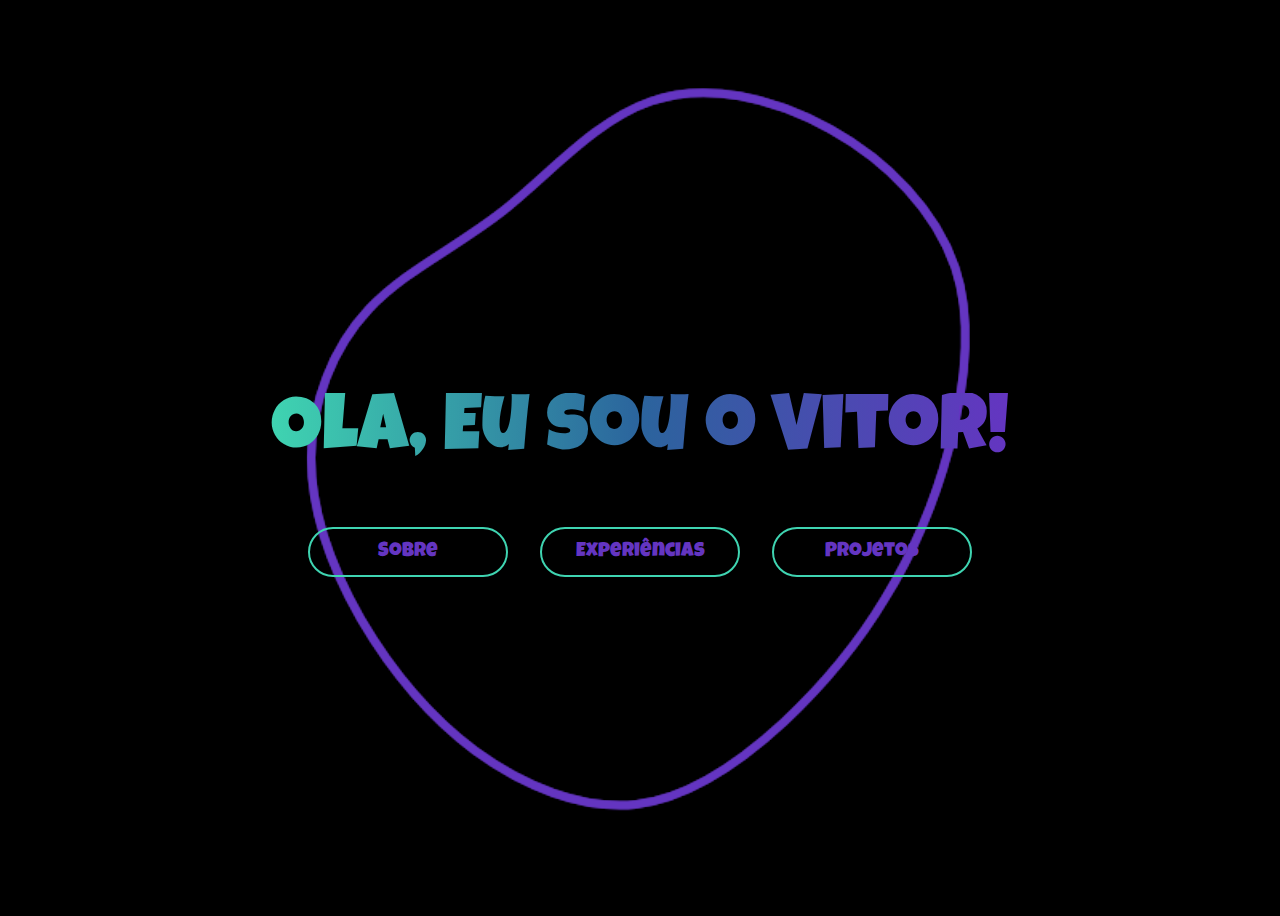
<file: index.html>
<!DOCTYPE html>
<html lang="pt-br">
<head>
    <meta charset="UTF-8">
    <meta name="viewport" content="width=device-width, initial-scale=1.0">
    <title>Bem Vindoo</title>
    <link rel="stylesheet" href="./styles/new_style/inicial.css">
    <link rel="preconnect" href="https://fonts.googleapis.com">
    <link rel="preconnect" href="https://fonts.gstatic.com" crossorigin>
    <link href="https://fonts.googleapis.com/css2?family=Luckiest+Guy&family=Tourney:ital,wght@0,900;1,900&display=swap" rel="stylesheet">
</head>
<body class="body_inicial">
    <section class="sessao">
        <div class="area">
            <img class="circulo_inicial_1" src="./imagens/circulo.png" alt="">
            <img class="circulo_inicial_2" src="./imagens/circulo.png" alt="">
            <div class="titulo">
                <h1>Olá, Eu sou o Vitor!</h1>
            </div>
            <div class="area_botoes">
                <a href="./pages/sobre.html"><button>Sobre</button></a>
                <a href="./pages/experiencias.html"><button>Experiências</button></a>
                <a href="./pages/projetos.html"><button>Projetos</button></a>
            </div>
        </div>
    </section>
</body>
</html>
</file>
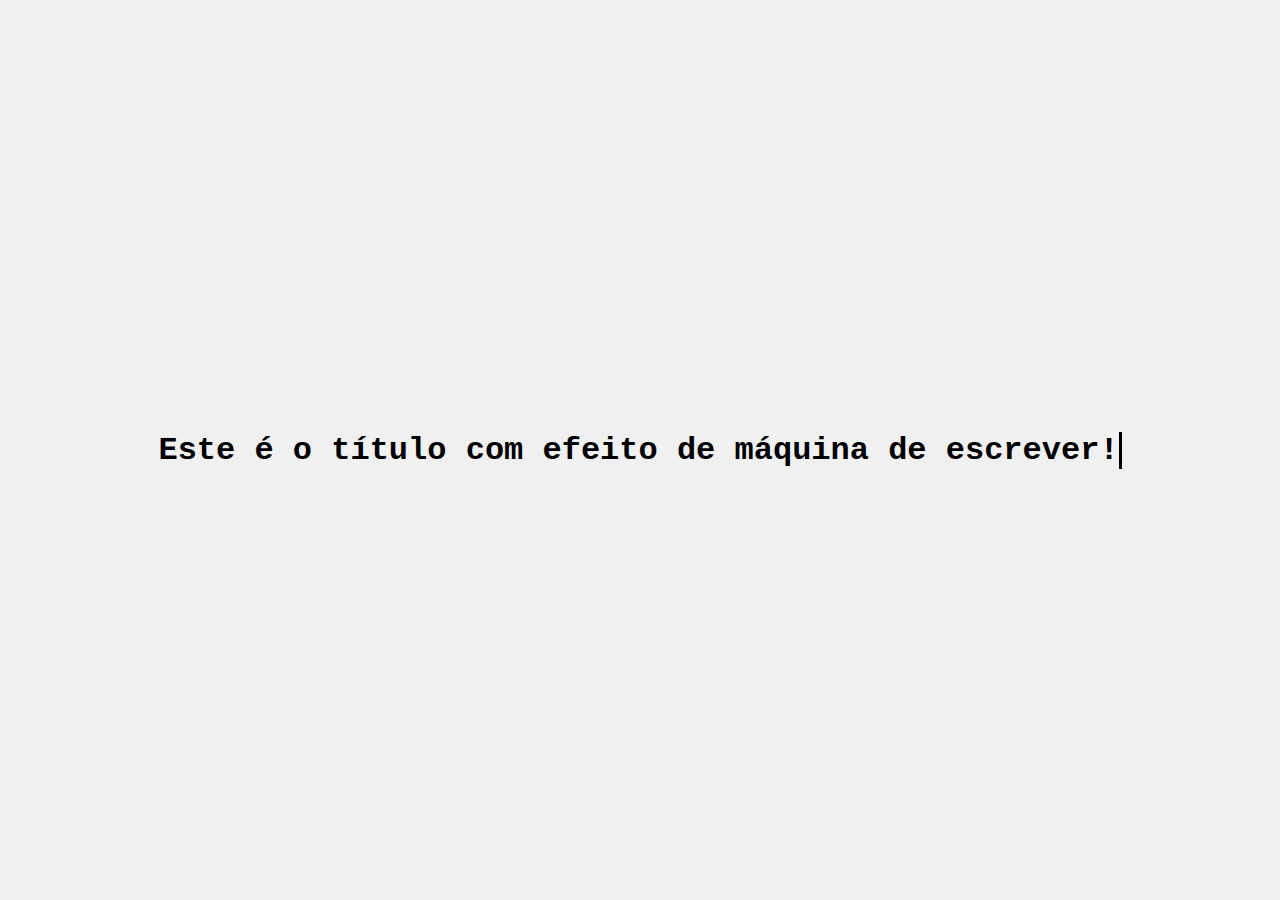
<file: teste.html>
<!DOCTYPE html>
<html lang="pt-br">
<head>
    <meta charset="UTF-8">
    <meta name="viewport" content="width=device-width, initial-scale=1.0">
    <title>Efeito Máquina de Escrever</title>
    <style>
        /* Definindo a animação da máquina de escrever */
        @keyframes maquinaDeEscrever {
            0% {
                width: 0; /* Inicialmente a largura é zero */
            }
            100% {
                width: 100%; /* Largura total do texto */
            }
        }

        body {
            font-family: 'Courier New', monospace; /* Usando uma fonte de máquina de escrever */
            display: flex;
            justify-content: center;
            align-items: center;
            height: 100vh;
            margin: 0;
            background-color: #f0f0f0;
        }

        h1.maquina-de-escrever {
            font-size: 2em;
            white-space: nowrap; /* Não permite que o texto quebre linha */
            overflow: hidden; /* Esconde o texto que ultrapassa o limite */
            border-right: 3px solid black; /* Simula o cursor da máquina de escrever */
            animation: maquinaDeEscrever 4s steps(30) 1s forwards, blink 0.75s step-end infinite; /* Animação da máquina de escrever + cursor piscando */
        }

        @keyframes blink {
            50% {
                border-color: transparent; /* Faz o "cursor" piscar */
            }
        }
    </style>
</head>
<body>

    <h1 class="maquina-de-escrever">Este é o título com efeito de máquina de escrever!</h1>

</body>
</html>
</file>
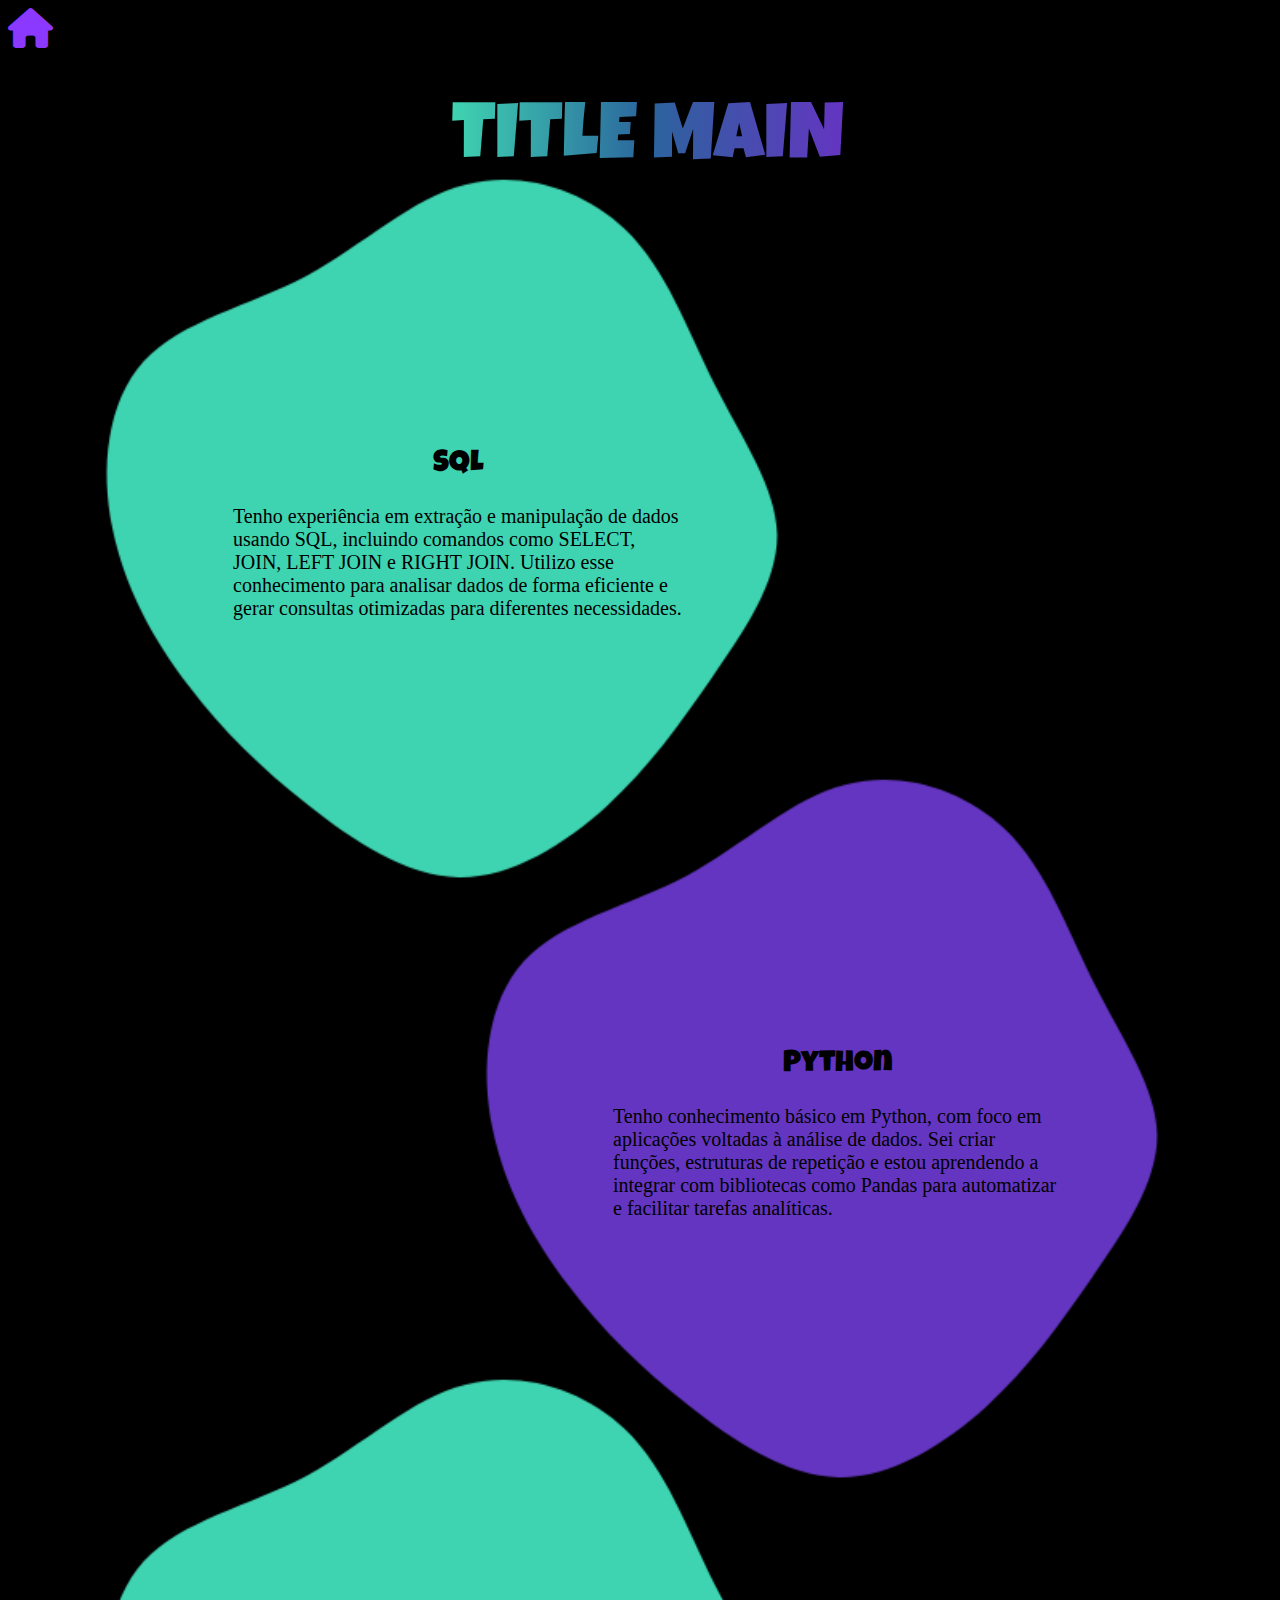
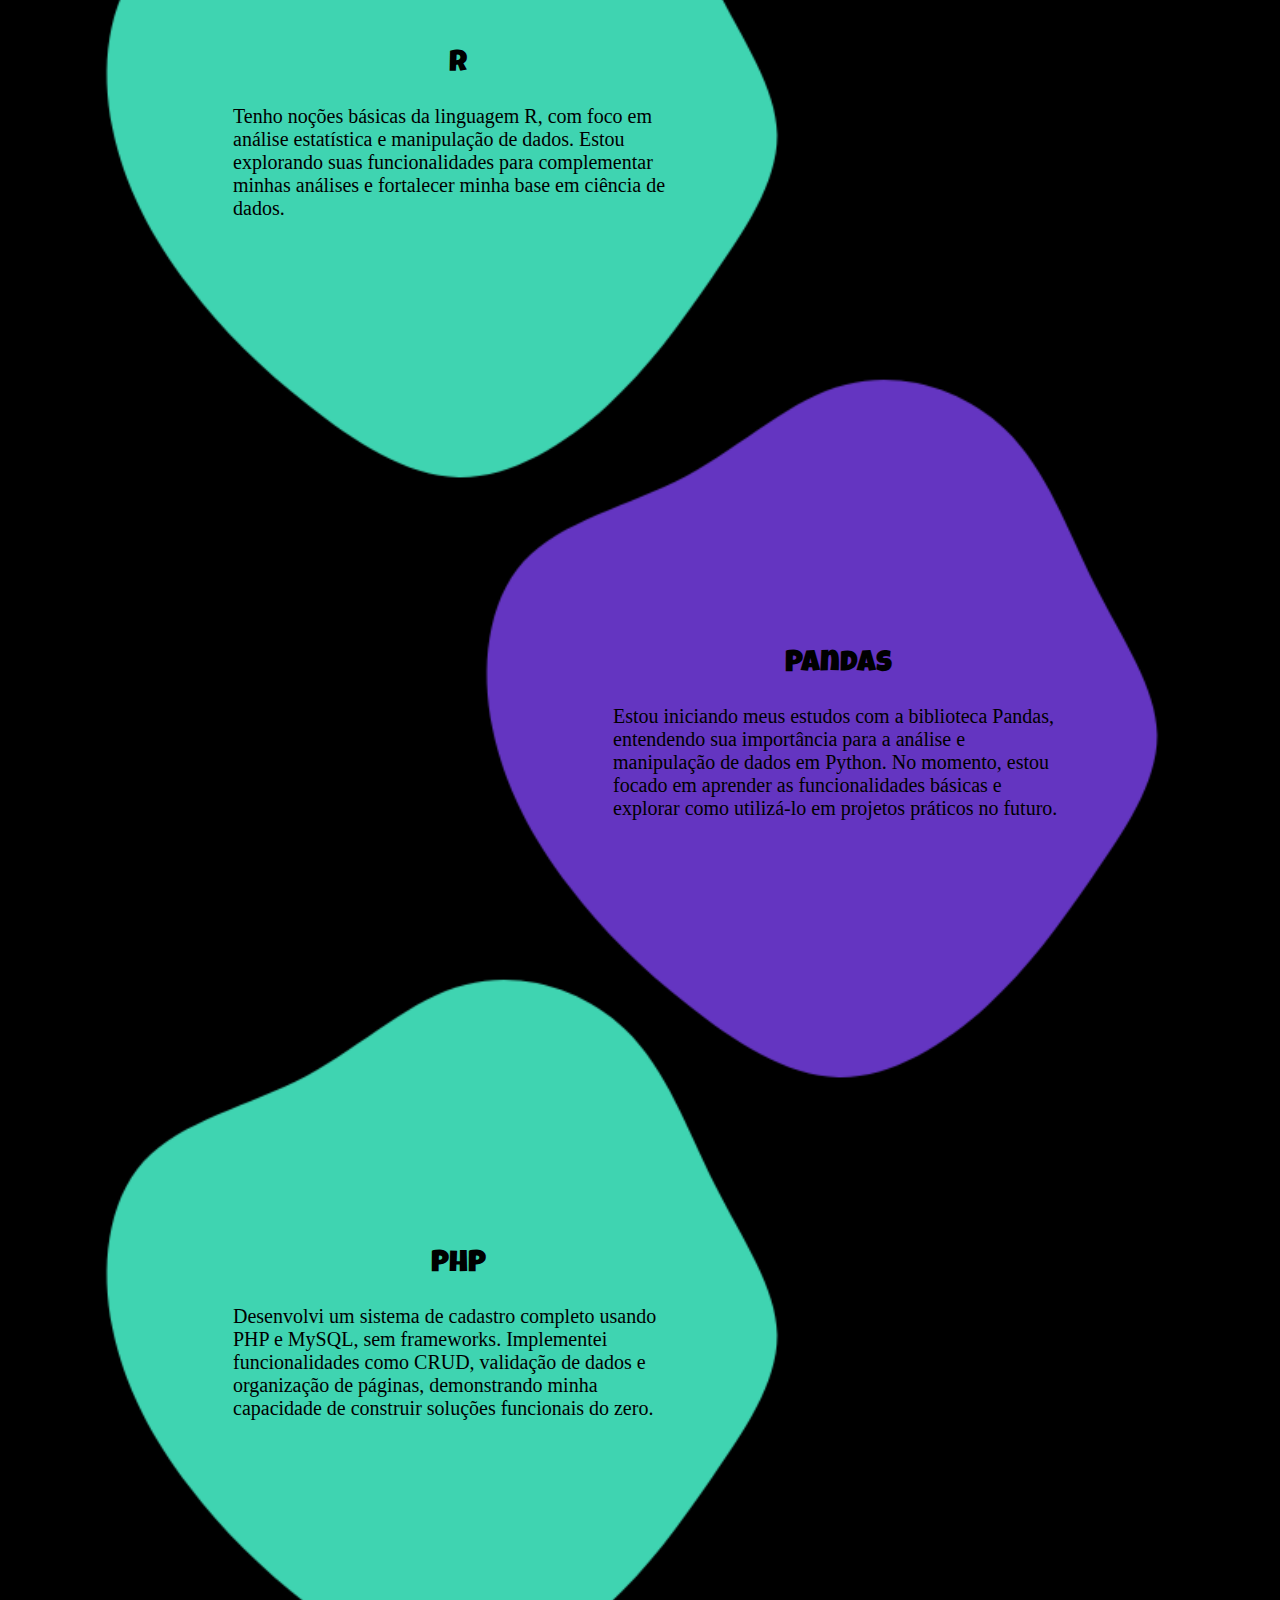
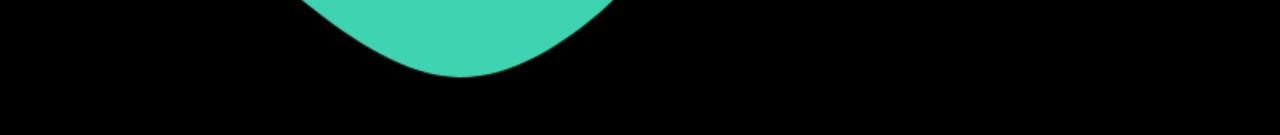
<file: pages/experiencias.html>
<!DOCTYPE html>
<html lang="pt-br">
<head>
    <meta charset="UTF-8">
    <meta name="viewport" content="width=device-width, initial-scale=1.0">
    <title>Experiências</title>
    <link rel="stylesheet" href="../styles/new_style/exp.css">
    <link rel="preconnect" href="https://fonts.googleapis.com">
    <link rel="preconnect" href="https://fonts.gstatic.com" crossorigin>
    <link href="https://fonts.googleapis.com/css2?family=Luckiest+Guy&family=Tourney:ital,wght@0,900;1,900&display=swap" rel="stylesheet">
    <link rel="stylesheet" href="https://cdnjs.cloudflare.com/ajax/libs/font-awesome/6.0.0-beta3/css/all.min.css">
</head>
<body class="body_exp">
    <div class="botao_voltar">
        <a href="../index.html"><i class="fa-solid fa-house"></i></a>
    </div>
    <h1 class="titulo_principal">TITLE MAIN</h1>
    <section class="sessao_left">
        <div class="area">
            <img class="fundo" src="../imagens/circulo_preenchido_azul.png" alt="">
            <h1>SQL</h1>
            <p>Tenho experiência em extração e manipulação de dados usando SQL, incluindo comandos como SELECT, JOIN, LEFT JOIN e RIGHT JOIN. Utilizo esse conhecimento para analisar dados de forma eficiente e gerar consultas otimizadas para diferentes necessidades.</p>
        </div>
    </section>
    <section class="sessao_right">
        <div class="area">
            <img class="fundo" src="../imagens/circulo_preenchido_roxo.png" alt="">
            <h1>Python</h1>
            <p>Tenho conhecimento básico em Python, com foco em aplicações voltadas à análise de dados. Sei criar funções, estruturas de repetição e estou aprendendo a integrar com bibliotecas como Pandas para automatizar e facilitar tarefas analíticas.</p>
        </div>
    </section>
    <section class="sessao_left">
        <div class="area">
            <img class="fundo" src="../imagens/circulo_preenchido_azul.png" alt="">
            <h1>R</h1>
            <p>Tenho noções básicas da linguagem R, com foco em análise estatística e manipulação de dados. Estou explorando suas funcionalidades para complementar minhas análises e fortalecer minha base em ciência de dados.</p>
        </div>
    </section>
        </div>
    </section>
    <section class="sessao_right">
        <div class="area">
            <img class="fundo" src="../imagens/circulo_preenchido_roxo.png" alt="">
            <h1>Pandas</h1>
            <p>Estou iniciando meus estudos com a biblioteca Pandas, entendendo sua importância para a análise e manipulação de dados em Python. No momento, estou focado em aprender as funcionalidades básicas e explorar como utilizá-lo em projetos práticos no futuro.</p>
        </div>
        </div>
    </section>    
    <section class="sessao_left">
        <div class="area">
            <img class="fundo" src="../imagens/circulo_preenchido_azul.png" alt="">
            <h1>PHP</h1>
            <p>Desenvolvi um sistema de cadastro completo usando PHP e MySQL, sem frameworks. Implementei funcionalidades como CRUD, validação de dados e organização de páginas, demonstrando minha capacidade de construir soluções funcionais do zero.</p>
        </div>
    </section>     
</body>
</html>
</file>
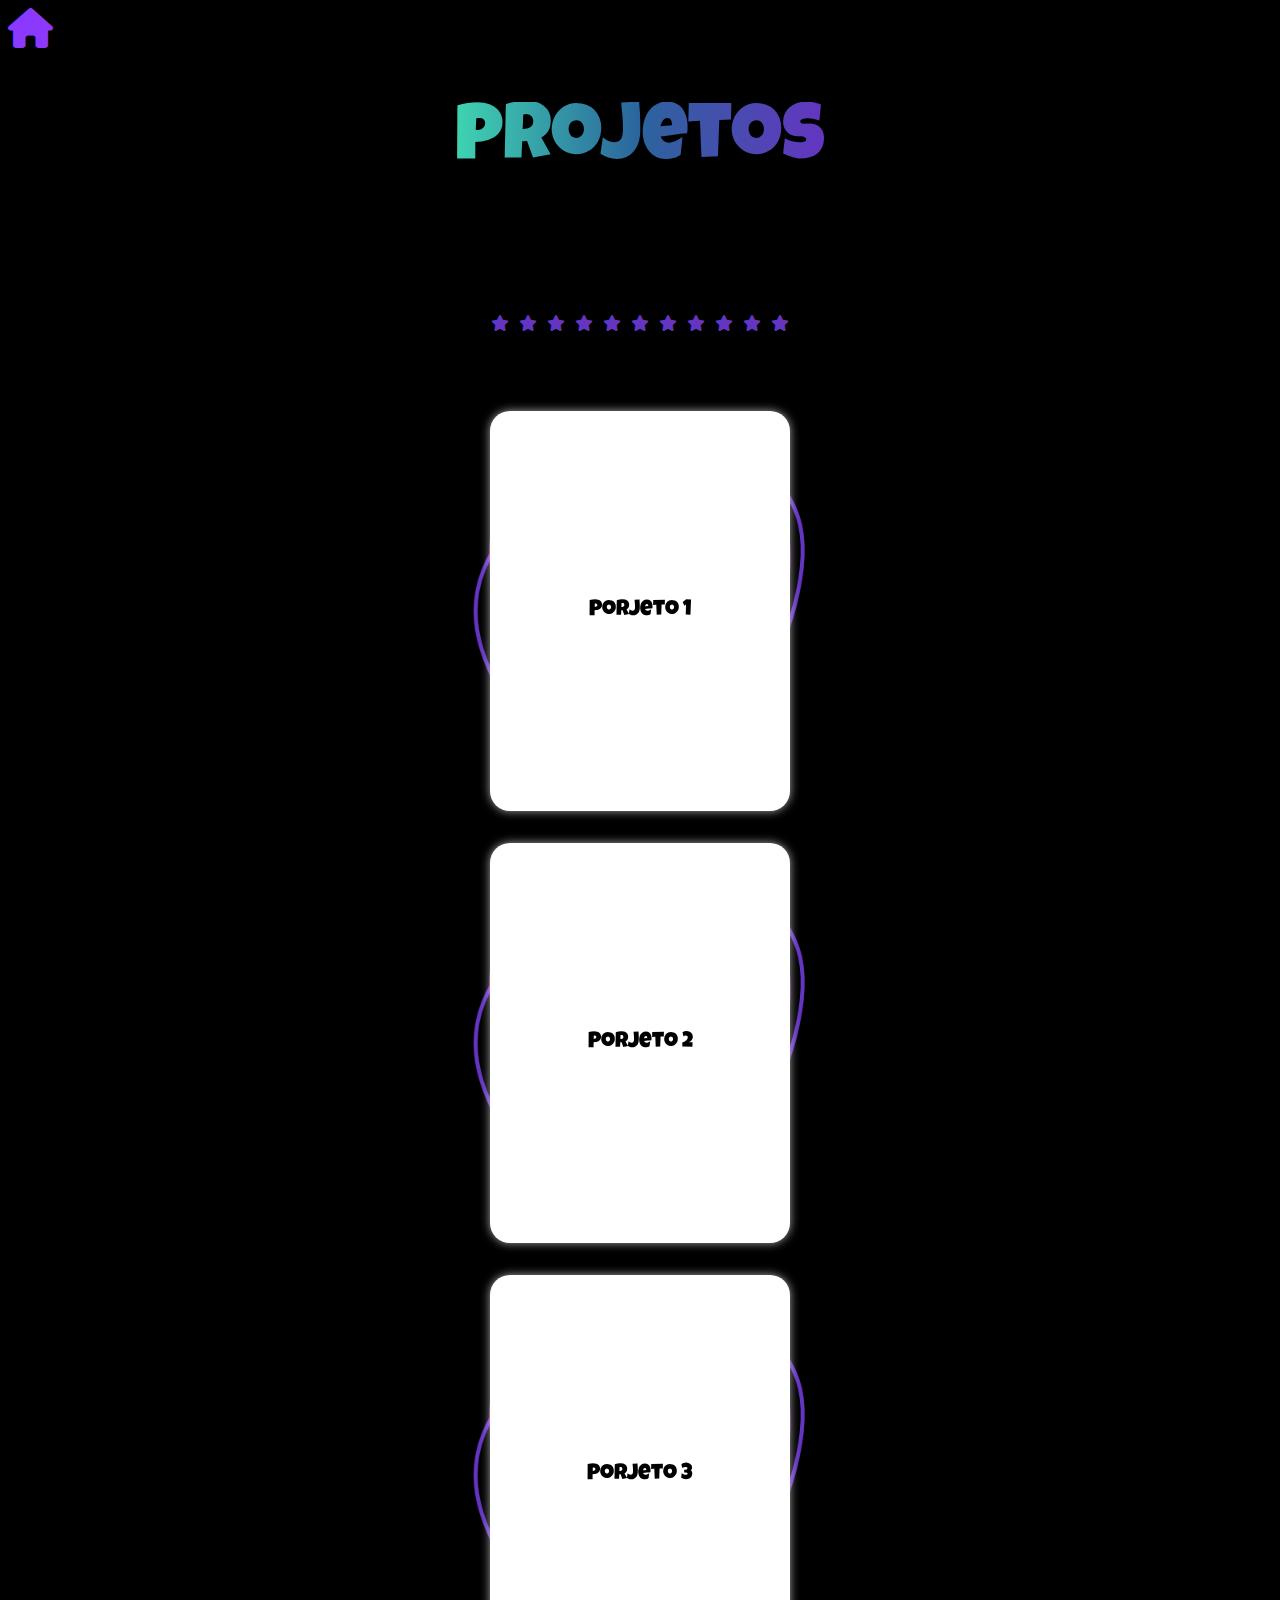
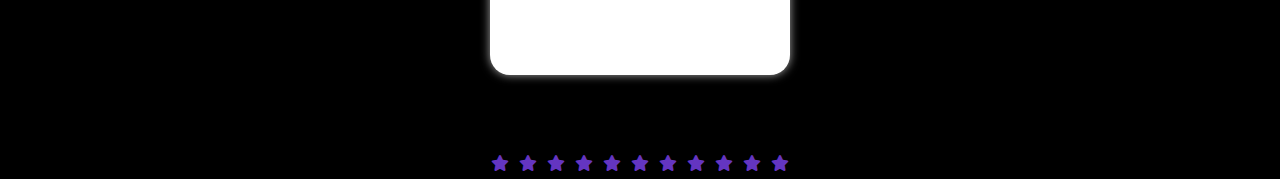
<file: pages/projetos.html>
<!DOCTYPE html>
<html lang="pt-br">
<head>
    <meta charset="UTF-8">
    <meta name="viewport" content="width=device-width, initial-scale=1.0">
    <title>Projetos</title>
    <link rel="stylesheet" href="../styles/new_style/proj.css">
    <link rel="preconnect" href="https://fonts.googleapis.com">
    <link rel="preconnect" href="https://fonts.gstatic.com" crossorigin>
    <link href="https://fonts.googleapis.com/css2?family=Luckiest+Guy&family=Tourney:ital,wght@0,900;1,900&display=swap" rel="stylesheet">
    <link rel="stylesheet" href="https://cdnjs.cloudflare.com/ajax/libs/font-awesome/6.0.0-beta3/css/all.min.css">

</head>
<body class="body_proj">
    <div class="botao_voltar">
        <a href="../index.html"><i class="fa-solid fa-house"></i></a>
    </div>
    <section class="sessao_principal">
        <h1 class="titulo_principal">projetos</h1>
        <div class="area_star">
            <i class="fa-solid fa-star"></i>
            <i class="fa-solid fa-star"></i>
            <i class="fa-solid fa-star"></i>
            <i class="fa-solid fa-star"></i>
            <i class="fa-solid fa-star"></i>
            <i class="fa-solid fa-star"></i>
            <i class="fa-solid fa-star"></i>
            <i class="fa-solid fa-star"></i>
            <i class="fa-solid fa-star"></i>
            <i class="fa-solid fa-star"></i>
            <i class="fa-solid fa-star"></i>
        </div>
        <section class="sessao_secundaria">
            <section class="sessao">
                <img class="circulo_roxo" src="../imagens/circulo.png" alt="">
                    <img class="circulo_rosa" src="../imagens/circulo_rosa.png" alt="">
                <div class="container">
                    <div class="area_card">
                         <div class="card_frente">
                            <h1>Porjeto 1</h1>
                         </div>
                        <div class="card_verso">
                            <p>
                                <a href="">projeto1.com.br</a>
                            </p>
                        </div>
                    </div>
                </div>
            </section>
            <section class="sessao">
                <img class="circulo_roxo" src="../imagens/circulo.png" alt="">
                    <img class="circulo_rosa" src="../imagens/circulo_rosa.png" alt="">
                <div class="container">
                    <div class="area_card">
                         <div class="card_frente">
                            <h1>Porjeto 2</h1>
                         </div>
                        <div class="card_verso">
                            <p> 
                                <a href="">projeto3.com.br</a>
                            </p>
                        </div>
                    </div>
                </div>
            </section>
            <section class="sessao">
                <img class="circulo_roxo" src="../imagens/circulo.png" alt="">
                    <img class="circulo_rosa" src="../imagens/circulo_rosa.png" alt="">
                <div class="container">
                    <div class="area_card">
                         <div class="card_frente">
                            <h1>Porjeto 3</h1>
                         </div>
                        <div class="card_verso">
                            <p> 
                                <a href="">projeto3.com.br</a>
                            </p>
                        </div>
                    </div>
                </div>
            </section>
        </section>
        <div class="area_star">
            <i class="fa-solid fa-star"></i>
            <i class="fa-solid fa-star"></i>
            <i class="fa-solid fa-star"></i>
            <i class="fa-solid fa-star"></i>
            <i class="fa-solid fa-star"></i>
            <i class="fa-solid fa-star"></i>
            <i class="fa-solid fa-star"></i>
            <i class="fa-solid fa-star"></i>
            <i class="fa-solid fa-star"></i>
            <i class="fa-solid fa-star"></i>
            <i class="fa-solid fa-star"></i>
        </div>
    </section>

</body>
</html>
</file>
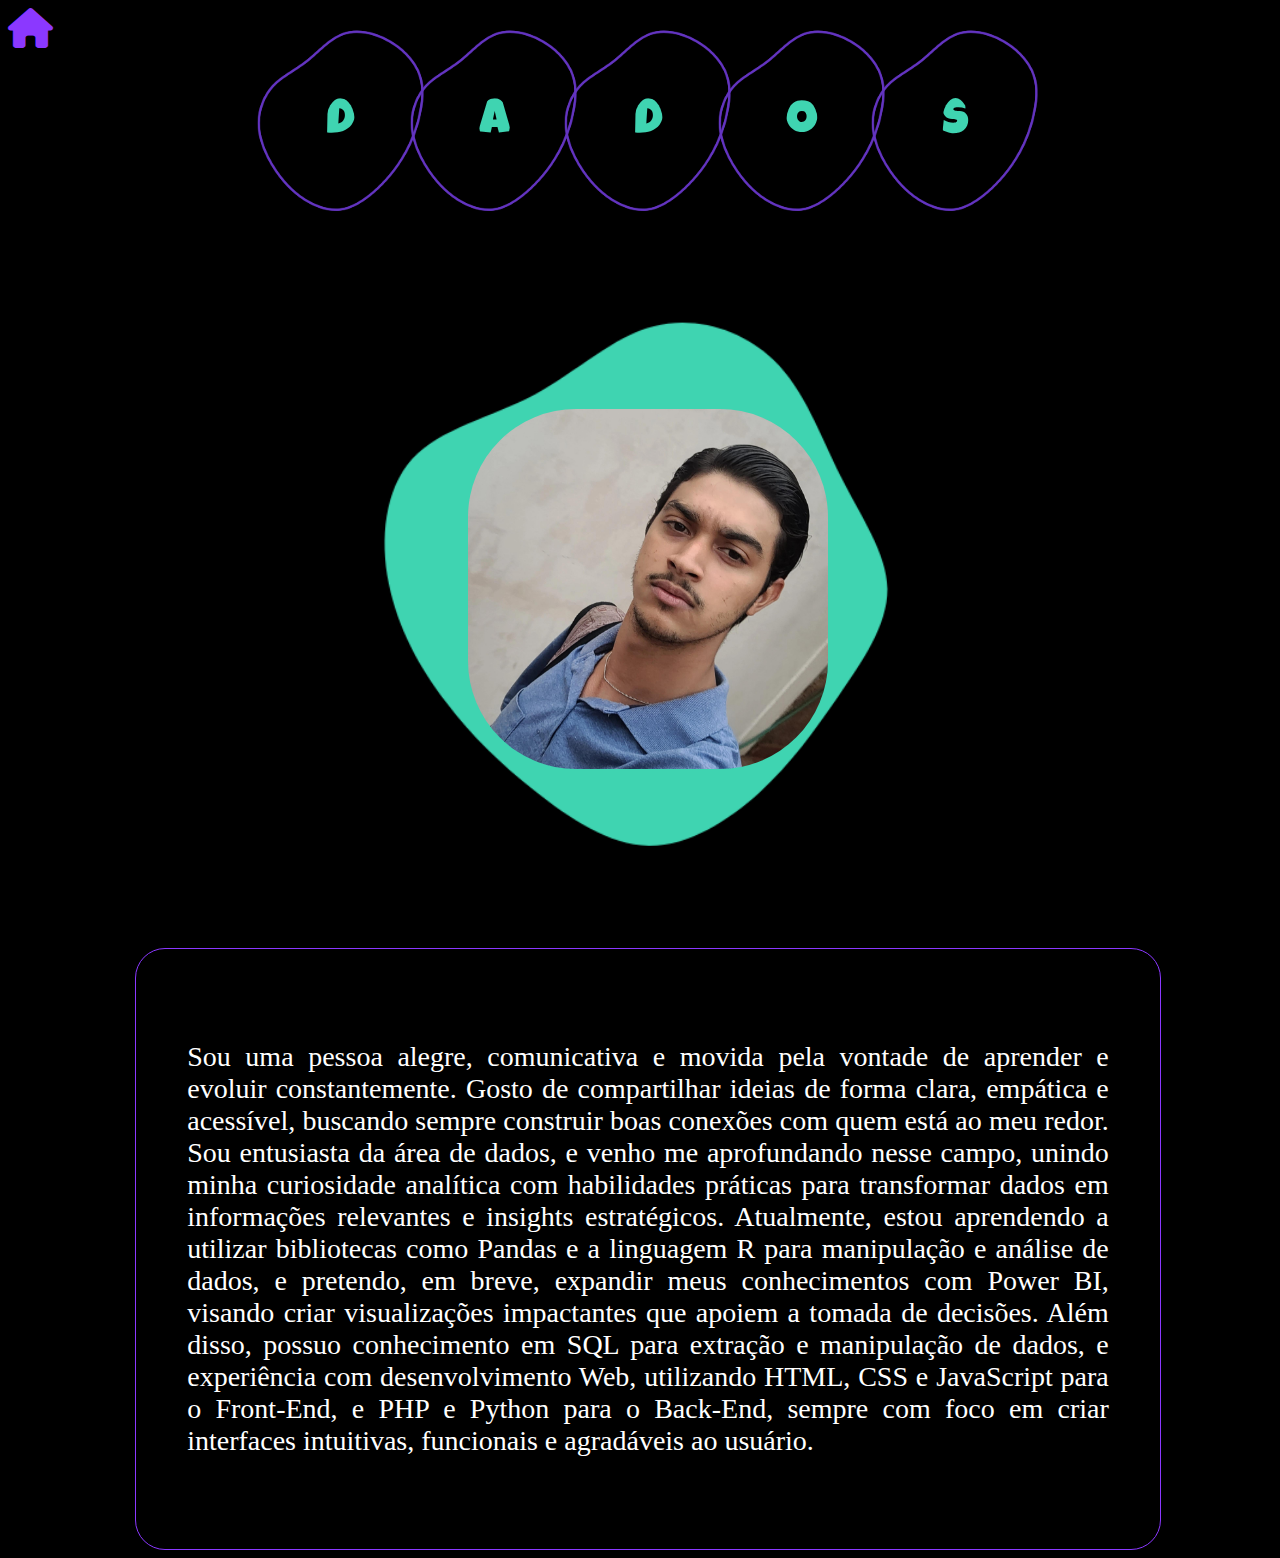
<file: pages/sobre.html>
<!DOCTYPE html>
<html lang="pt-br">
<head>
    <meta charset="UTF-8">
    <meta name="viewport" content="width=device-width, initial-scale=1.0">
    <title>Sobre Mim</title>
    <link rel="stylesheet" href="../styles/new_style/sob.css">
    <!-- <link rel="stylesheet" href="../styles/new_style/exp.css"> -->
    <link rel="preconnect" href="https://fonts.googleapis.com">
    <link rel="preconnect" href="https://fonts.gstatic.com" crossorigin>
    <link href="https://fonts.googleapis.com/css2?family=Luckiest+Guy&family=Tourney:ital,wght@0,900;1,900&display=swap" rel="stylesheet">
    <link rel="stylesheet" href="https://cdnjs.cloudflare.com/ajax/libs/font-awesome/6.0.0-beta3/css/all.min.css">
</head>
<body class="body_sobre">
    <style>
    </style>
    <div class="botao_voltar">
        <a href="../index.html"><i class="fa-solid fa-house"></i></a>
    </div>
    <section class="sessao">
        <div class="area_titulo">
            <div class="area">
                <img class="fundo_circulo_sobre" src="../imagens/circulo.png" alt="">
                <img class="fundo_circulo_sobre_reverse" src="../imagens/circulo.png" alt="">
                <p>D</p>  
            </div>
            <div class="area">
                <img class="fundo_circulo_sobre" src="../imagens/circulo.png" alt="">
                <img class="fundo_circulo_sobre_reverse" src="../imagens/circulo.png" alt="">
                <p>A</p>  
            </div>
            <div class="area">
                <img class="fundo_circulo_sobre" src="../imagens/circulo.png" alt="">
                <img class="fundo_circulo_sobre_reverse" src="../imagens/circulo.png" alt="">
                <p>D</p>  
            </div>
            <div class="area">
                <img class="fundo_circulo_sobre" src="../imagens/circulo.png" alt="">
                <img class="fundo_circulo_sobre_reverse" src="../imagens/circulo.png" alt="">
                <p>O</p>  
            </div>
            <div class="area">
                <img class="fundo_circulo_sobre" src="../imagens/circulo.png" alt="">
                <img class="fundo_circulo_sobre_reverse" src="../imagens/circulo.png" alt="">
                <p>S</p>  
            </div>
        </div>
        <div class="area_imagem_perfil">
            <div class="area_imagem">
                <img class="fundo_circulo" src="../imagens/circulo_preenchido_azul.png" alt="">
                <img class="minha_foto" src="../imagens/minha_foto_2.jfif" alt="">
            </div>
        </div>
    </section>
    <section class="sessao_sobre">
        <div class="area_text">
            <p>Sou uma pessoa alegre, comunicativa e movida pela vontade de aprender e evoluir constantemente. Gosto de compartilhar ideias de forma clara, empática e acessível, buscando sempre construir boas conexões com quem está ao meu redor.
                Sou entusiasta da área de dados, e venho me aprofundando nesse campo, unindo minha curiosidade analítica com habilidades práticas para transformar dados em informações relevantes e insights estratégicos. Atualmente, estou aprendendo a utilizar bibliotecas como Pandas e a linguagem R para manipulação e análise de dados, e pretendo, em breve, expandir meus conhecimentos com Power BI, visando criar visualizações impactantes que apoiem a tomada de decisões.
                Além disso, possuo conhecimento em SQL para extração e manipulação de dados, e experiência com desenvolvimento Web, utilizando HTML, CSS e JavaScript para o Front-End, e  PHP e Python para o Back-End, sempre com foco em criar interfaces intuitivas, funcionais e agradáveis ao usuário.</incidunt>
            </p>
        </div>
    </section>
</body>
</html>
</file>
<file: styles/new_style/inicial.css>
.body_inicial{
    background-color: black;
}
.sessao{
    display: flex;
    flex-direction: column;
    align-items: center;
    justify-content: center;
    width: 100%;
    height: 100vh;
    /* background-color: aqua; */
}
.area{
    display: flex;
    justify-content: center;
    align-items: center;
    flex-direction: column;
}

.area h1{
    font-size: 80px;
    background: linear-gradient(to right, rgb(63, 212, 177), rgb(43, 100, 157), rgb(100, 53, 193));
    -webkit-background-clip: text;
    color: transparent;
    font-family: "Luckiest Guy", cursive;
    font-weight: 400;
    font-style: normal;
}
.circulo_inicial_1{
    width: 800px;
    position: absolute;
    z-index: -3;
    animation: girar 2s linear infinite;
}
.circulo_inicial_2{
    width: 800px;
    position: absolute;
    z-index: -3;
    animation: girar 2s linear infinite reverse;
}
@keyframes girar{
    from{
        transform: rotate(0deg);
    }
    to{
        transform: rotate(360deg);
    }
}

.area_botoes{
    display: flex;
    justify-content: center;
    align-items: center;
    flex-direction: row;
    gap: 2rem;
}

.area_botoes a button{
    width: 200px;
    height: 50px;
    background-color: transparent;
    border: 2px solid rgb(63, 212, 177);
    border-radius: 30px;
    color: rgb(100, 53, 193);
    font-size: 20px;
    cursor: pointer;
    font-family: "Luckiest Guy", cursive;
    font-weight: 400;
    font-style: normal;
}

.area_botoes a button:hover{
    background-color: white;
    border: 3px solid rgb(63, 212, 177);

}

@media(max-width: 1090px){
    .circulo_inicial_1, .circulo_inicial_2{
        width: 700px;
    }
    .area h1{
        font-size: 70px;
    }
}
@media(max-width: 980px){
    .circulo_inicial_1, .circulo_inicial_2{
        width: 400px;
    }
    .area h1{
        font-size: 50px;
    }
}
@media(max-width: 680px){ 
    .area_botoes{
        flex-direction: column;
    }
    .circulo_inicial_1, .circulo_inicial_2{
        width: 300px;
        margin-bottom: 10rem;
    }
    .body_inicial{
        overflow-x: hidden;
    }
}
@media(max-width: 500px){
    .area h1{
        font-size: 40px;
    }
}
</file>
<file: styles/new_style/exp.css>
.body_exp{
    background-color: black;
    justify-content: center;
    align-items: center;
    display: flex;
    flex-direction: column;
    width: 100%;
    height: auto;
}
.botao_voltar{
    width: 100%;
    justify-content: start;
    display: flex;
}
.botao_voltar i{
    font-size: 40px; /* Tamanho do ícone */
    color: #8b38ff;  /* Cor do ícone (exemplo: tomate) */
    transition: transform 0.3s ease;
}
.titulo_principal{
    text-align: center;
    font-size: 80px;
    background: linear-gradient(to right, rgb(63, 212, 177), rgb(43, 100, 157), rgb(100, 53, 193));
    -webkit-background-clip: text;
    color: transparent;
    font-family: "Luckiest Guy", cursive;
    font-weight: 400;
    font-style: normal;
}
.sessao_left{
    width: 100%;
    height: 600px;
    display: flex;
    justify-content: start;
    align-items: center;
    flex-direction: row;
    /* background-color: aqua; */
}
.sessao_right{
    width: 100%;
    height: 600px;
    display: flex;
    justify-content: end;
    align-items: center;
    flex-direction: row;
    /* background-color: orange; */
}
.area{
    width: 900px;
    height: 30%;
    display: flex;
    flex-direction: column;
    align-self: center;
    justify-content: center;
    align-items: center;
    /* background-color: white; */
}
.area h1{
    height: 15px;
    font-size: 30px;
    font-family: "Luckiest Guy", cursive;
    font-weight: 100;
    font-style: normal;
}
.area p{
    width: 50%;
    font-size: 20px;
}
.fundo{
    position: absolute;
    width: 800px;
    z-index: -3;
}
@media(max-width: 980px){
    .sessao_left{
        justify-content: center;
    }
    .sessao_right{
        justify-content: center;
    }
    .fundo{
        width: 450px;
    }
    .area p{
        width: 300px;
        height: 250px;
        font-size: 16px;
    }
}
@media(max-width: 650px){
    .titulo_principal{
        font-size: 50px;
    }
    .fundo{
        width: 390px;
    }
    .area{
        justify-content: center;
        align-items: center;
    }
    .area p{
        margin-bottom: 5rem;
        width: 40%;
    }
}
</file>
<file: styles/new_style/proj.css>
.body_proj{
    background-color: black;
    height: 100vh;
}
.botao_voltar{
    width: 100%;
    justify-content: start;
    display: flex;
}
.botao_voltar i{
    font-size: 40px; /* Tamanho do ícone */
    color: #8b38ff;  /* Cor do ícone (exemplo: tomate) */
    transition: transform 0.3s ease;
}
.sessao_principal{
    display: flex;
    align-items: center;
    justify-content: center;
    flex-direction: column;
    gap: 5rem;
    height: 100vh;
}
.titulo_principal{
    text-align: center;
    background: linear-gradient(to right, rgb(63, 212, 177), rgb(43, 100, 157), rgb(100, 53, 193));
    -webkit-background-clip: text;
    color: transparent;
    font-family: "Luckiest Guy", cursive;
    font-weight: 400;
    font-style: normal;
    font-size: 80px;
}
.area_star{
    display: flex;
    justify-content: center;
    align-items: center;
    flex-direction: row;
    width: 100%;
    gap: 5rem;
}
.area_star i{
    color: rgb(100, 53, 193);
}
.sessao_secundaria{
    display: flex;
    justify-content: center;
    align-items: center;
    flex-direction: row;
    width: 90%;
    gap: 2rem;
}
.sessao{
    display: flex;
    justify-content: center;
    align-items: center;
    flex-direction: column;
    width: 100%;
    height: auto;

}
.circulo_roxo{
    width: 400px;
    position: absolute;
    z-index: -3;
    animation: rotacionar 2s linear infinite;
}
.circulo_rosa{
    width: 400px;
    position: absolute;
    z-index: -3;
    animation: rotacionar 2s linear infinite reverse;
}
@keyframes rotacionar{
    from{
        transform: rotate(0deg);
    }
    to{
        transform: rotate(360deg);
    }
}
.container{
    position: relative; 
    width: 300px;
    height: 400px;
    /* border: 1px solid white; */
    /* cursor: pointer; */
}

.area_card{
    position: absolute;
    width: 100%;
    height: 100%;
    cursor: pointer;
    transform-style: preserve-3d;
    transition: .8s;
}
.container:hover .area_card{
    transform: rotateY(180deg);
}
.card_frente, .card_verso{
    position: absolute;
    width: 100%;
    height: 100%;
    border-radius: 20px;
    box-shadow: 0px 0px 10px #ffffffa7;
    /* background-color: white; */
    backface-visibility: hidden;
}
.card_frente{
    display: flex;
    justify-content: center;
    align-items: center;
    text-align: justify;
    background-color: white;
    /* color: black; */
}
.card_frente h1{
    color: black;
    font-size: 22px;
    font-family: "Luckiest Guy", cursive;
    font-weight: 400;
    font-style: normal;
}
.card_verso{
    display: flex;
    justify-content: center;
    align-items: center;
    text-align: justify;
    transform: rotateY(180deg);
}
.card_verso p a{
    color: white;
    font-size: 20px;
    margin: 10px;
}

@media(max-width: 1300px){
    .body_proj{
        height: 100%;
    }
    .sessao_principal{
        height: 100%;
    }
    .sessao_secundaria{
        flex-direction: column;
    }
    .area_star{
        width: 50%;
        gap: 10px;
    }
    
}
@media(max-width: 650px){
    .titulo_principal{
        font-size: 50px;
    }
    .circulo_roxo, .circulo_rosa{
        width: 300px;
    }
    .container{
        width: 200px;
        height: 280px;
    }
}
</file>
<file: styles/new_style/sob.css>
.body_sobre{
    background-color: black;
    justify-content: center;
    align-items: center;
    display: flex;
    flex-direction: column;
    width: 100%;
    height: auto;
    overflow-x:hidden ;
}
.botao_voltar{
    width: 100%;
    justify-content: start;
    display: flex;
}
.botao_voltar i{
    font-size: 40px; /* Tamanho do ícone */
    color: #8b38ff;  /* Cor do ícone (exemplo: tomate) */
    transition: transform 0.3s ease;
}
.sessao{
    width: 100%;
    height: 600px;
    /* background-color: orange; */
    display: flex;
    gap: 2rem;
    flex-direction: row;
    justify-content: center;
    align-items: center;
}
.area_titulo{
    display: flex;
    justify-content: center;
    align-items: center;
    width: 40%;
}
.area{
    display: flex;
    /* background-color: aliceblue; */
    width: 100%;
    justify-content: center;
    align-items: center;
}
.area p{
    display: flex;
    justify-content: center;
    /* border: 2px solid #8b38ff; */
    background: rgb(63, 212, 177);
    -webkit-background-clip: text;
    color: transparent;
    border-radius: 50%;
    color: transparent;
    font-size: 50px;
    font-family: "Luckiest Guy", cursive;
    font-weight: 100;
    font-style: normal;


}
.fundo_circulo_sobre{
    position: absolute;
    z-index: -2;
    animation: girar 5s linear infinite;
    width: 200px;
}
.fundo_circulo_sobre_reverse{
    position: absolute;
    z-index: -2;
    animation: girar 5s linear infinite reverse;
    width: 200px;
}
@keyframes girar{
    from{
        transform: rotate(0deg);
    }
    to{
        transform: rotate(360deg);
    }
}
.area_imagem_perfil{
    width: 40%;
    height: 100%;
    display: flex;
    /* gap: -10px; */
    padding: auto;
    justify-content: center;
    align-items: center;
    flex-direction: row;
    /* background-color: aliceblue; */
    /* border: 2px solid white; */
}
.area_imagem{
    display: flex;
    justify-content: center;
    align-items: center;
}
.fundo_circulo{
    position: absolute;
    width: 600px;
    z-index: -2;
    animation: girar_360 10s linear infinite;
}
@keyframes girar_360{
    from{
        transform: rotate(0deg);
    }
    to{
        transform: rotate(360deg);
    }
}
.minha_foto{
    width: 360px;
    border-radius: 30%;
    /* border: none; */
}
.sessao_sobre{
    border: 1px solid #8b38ff;
    width: 80%;
    height: 600px;
    border-radius: 30px;
    display: flex;
    justify-content: center;
    align-items: center;
}
.area_text{
    display: flex;
    justify-content: center;
    align-items: center;
    /* text-align: center; */
    width: 90%;
    height: auto;
    text-align: justify;
}
.area_text p{
    font-size: 28px;
    color: white;
}
@media(max-width: 2100px){
    .sessao{
        flex-direction: column;
        height: 900px;
    }
}
@media(max-width: 1900px){
    .area_titulo{
        width: 60%;
    }
}
@media(max-width: 1000px){
    .area_titulo{
        width: 60%;
    }
    .fundo_circulo_sobre{
        width: 150px;
    }
}
@media(max-width: 690px){
    .fundo_circulo{
        width: 400px;
    }
    .minha_foto{
        width: 200px;
    }
    .area_text{
        width: 90%;
    }
    .area_text p{
        font-size: 18px;
    }
}
</file>
